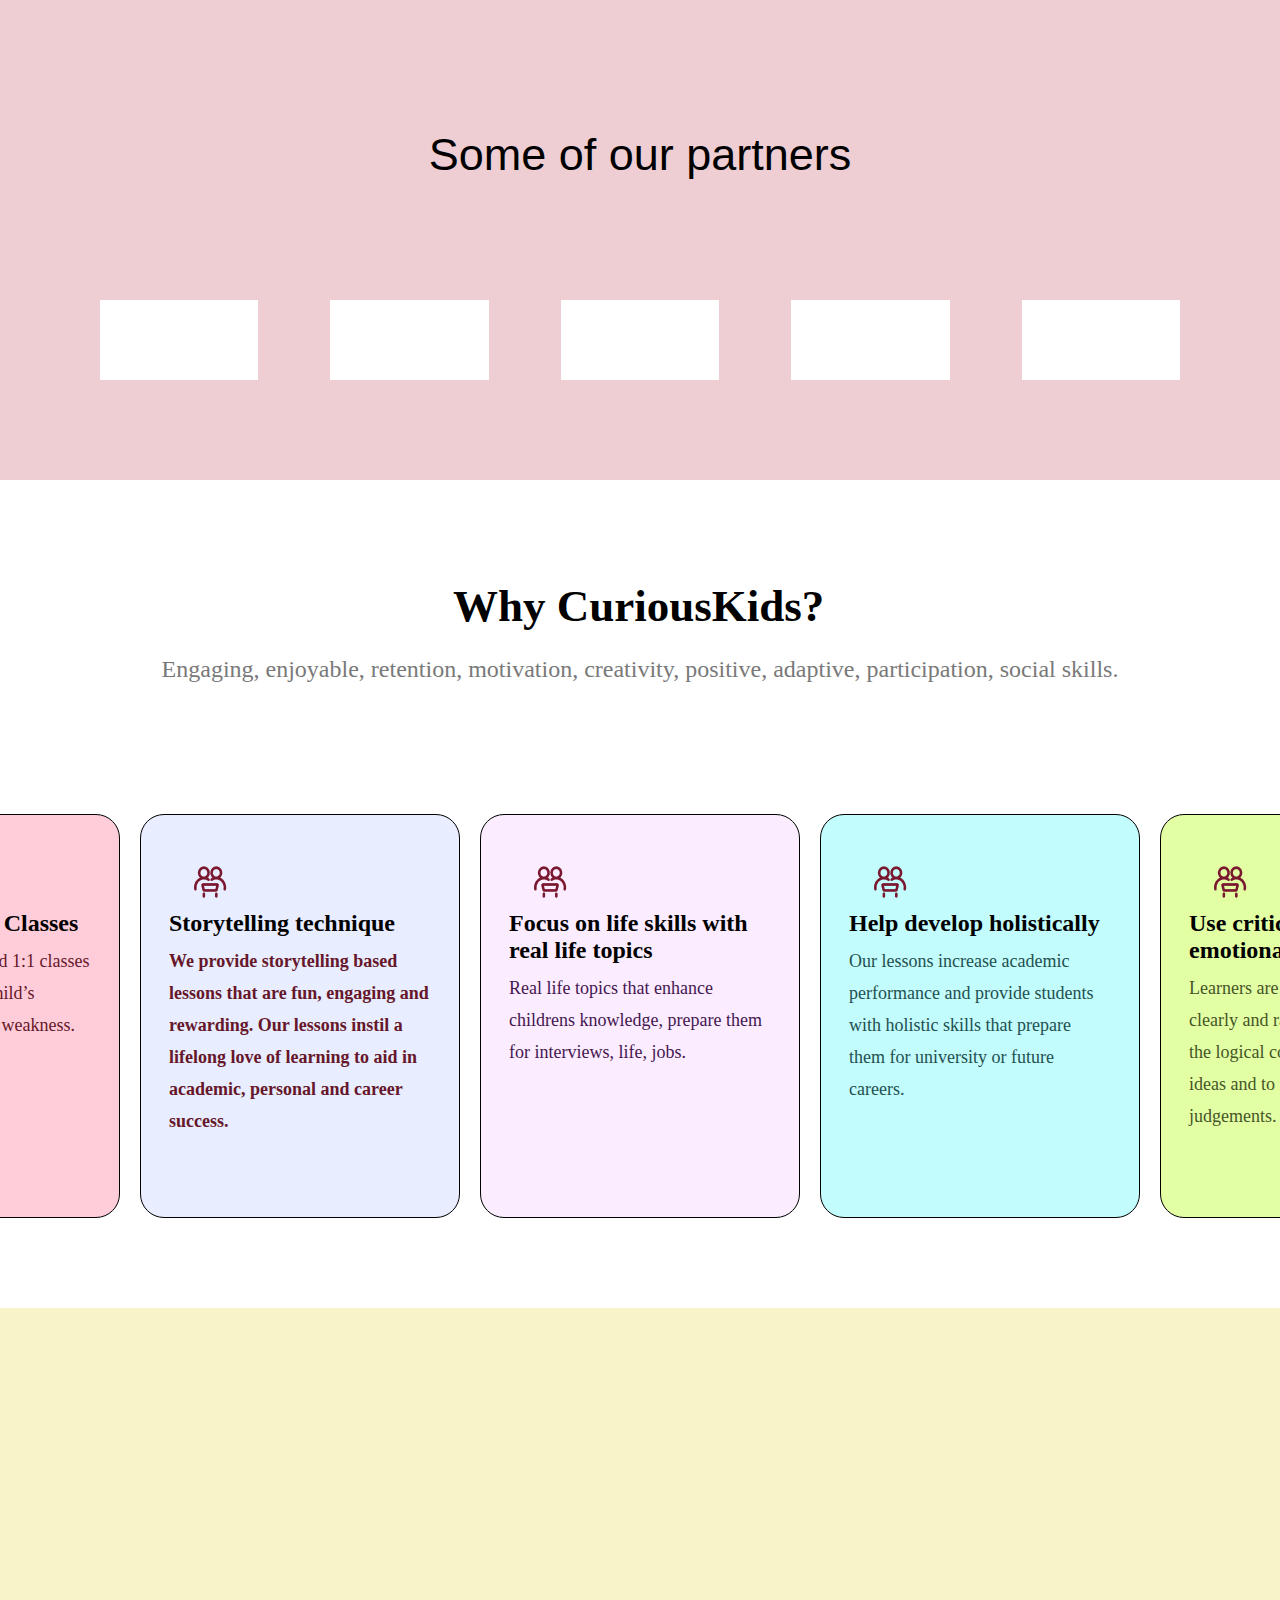
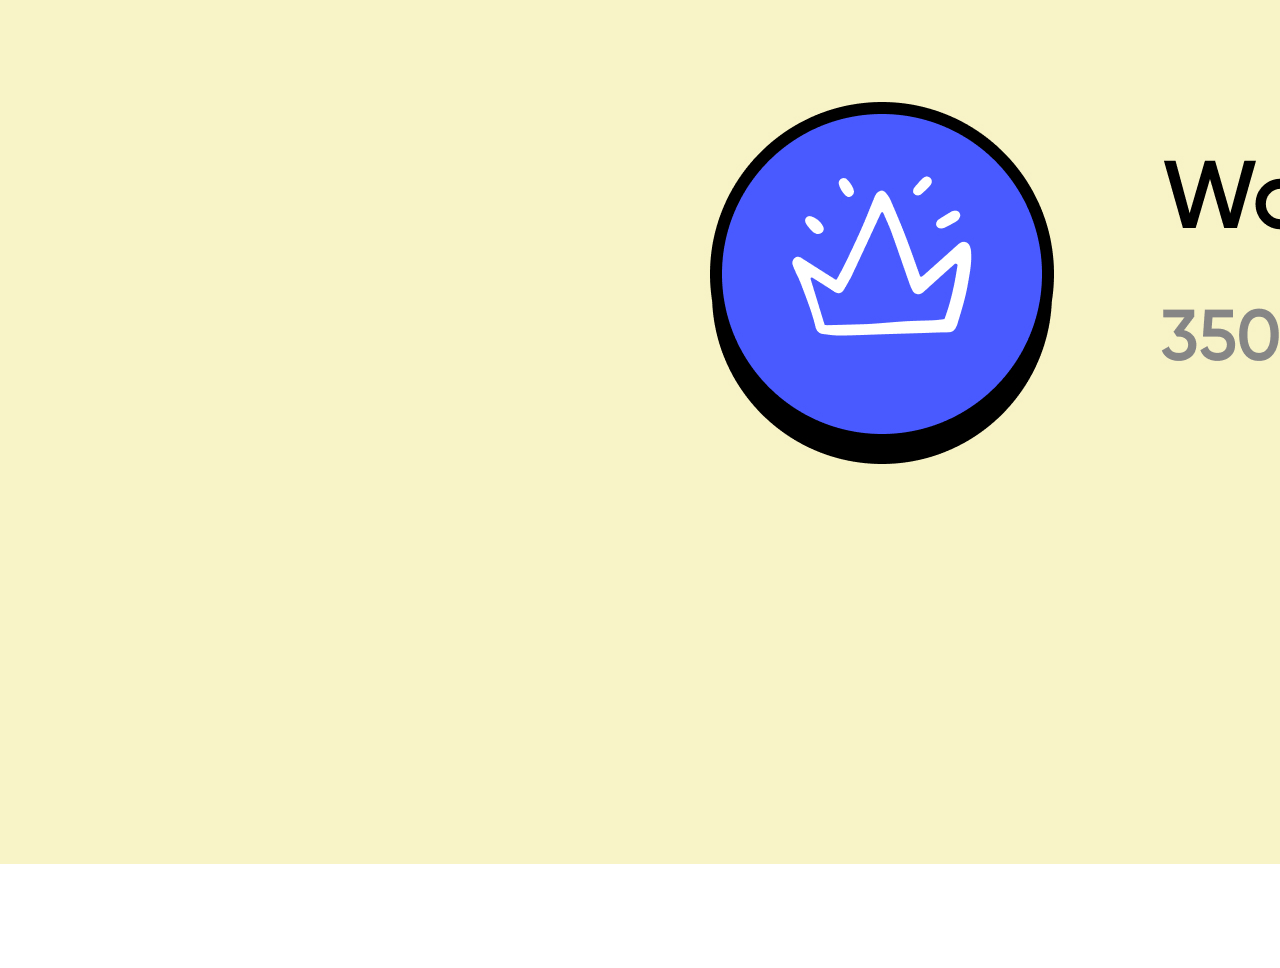
<file: section2/section2.html>
<!DOCTYPE html>
<html lang="en">
<head>
    <meta charset="UTF-8">
    <meta name="viewport" content="width=device-width, initial-scale=1.0">
    <title>Document</title>
    <link rel="stylesheet" href="section2.css">
</head>
<body>
    <div class="part1">
        <p>Some of our partners</p>
        <div class="box-wrapper">
            <div class="box1"></div>
            <div class="box2"></div>
            <div class="box3"></div>
            <div class="box4"></div>
           <div class="box5">
        
           </div>

        
        </div>

    </div>

    <div class="part2">
        <div class="text"><h1>Why CuriousKids?</h1>
            <p>Engaging, enjoyable, retention, motivation, creativity, positive, adaptive, participation, social skills.</p></div>
        
       <div class="bxwrapper">

        <div class="bx1">
            <img src="./img/Group1.png" alt=""><h2>1:1 Personalized Classes</h2>
        <p>We provide personalized 1:1 classes to help focus on your child’s strengths and minimize weakness.</p></div>
       <div class="bx2"><img src="./img/Group1.png" alt=""> <h2>Storytelling technique</h2>
    <p>We provide storytelling based lessons that are fun, engaging and rewarding. Our lessons instil a lifelong love of learning to aid in academic, personal and career success.</p></div>
       <div class="bx3"><img src="./img/Group1.png" alt=""> <h2>Focus on life skills with
        real life topics</h2>
    <p>Real life topics that enhance childrens knowledge, prepare them for interviews, life, jobs.</p></div>
       <div class="bx4"><img src="./img/Group1.png" alt="">
    <h2>Help develop holistically</h2>
<p>Our lessons increase academic performance and provide students with holistic skills that prepare them for university or future careers.</p></div>
       <div class="bx5">
        <img src="./img/Group1.png" alt="">
        <h2>Use critical thinking,
            emotional intelligence</h2>
            <p>Learners are encouraged to think clearly and rationally, to
                understand the logical connection between ideas and to make well reasoned judgements.</p>
       </div>
    </div>
    <div class="part3">
       <img src="./img/foter.jpg" alt="">
           
    </div>
   
</body>
</html>
</file>
<file: section2/section2.css>
*{
    margin: 0;
    padding: 0;
box-sizing: border-box;
}

.part1{
    background-color:rgb(238, 206, 211);
    display: flex;
width: 100%;
padding: 100px;
flex-direction: column;
justify-content: center;
align-items: center;
gap: 90px;
}

.part1 > p{
color: #000;
font-family: sans-serif;
font-size: 45px;
font-style: normal;
font-weight: 400;
line-height: 110px;
}
.box-wrapper{
    width: 100%;
    height: auto;
    display: flex;
    align-items: center;
    justify-content: center;
gap: 72px;
}
.box1{
    width:224px;
    height: 80px;
    border: solid 1px white;
    background-color: white;

}
.box2{
    width:224px;
    height: 80px;
    border: solid 1px white;
    background-color: white;
}
.box3{
    width:224px;
    height: 80px;
    border: solid 1px white;
    background-color: white;

}
.box4{
    width:224px;
    height: 80px;
    border: solid 1px white;
    background-color: white;
}
.box5{
    width:224px;
    height: 80px;
    border: solid 1px white;
    background-color: white;
}
.part2{
    display: flex;
width: 100%;
padding: 100px;
flex-direction: column;
align-items: center;
gap: 90px;

}
.text{
    display: flex;
    flex-direction: column;
    align-items: center;
    justify-content: center;
    gap: 2px;
}
.text > h1{
    width: 374px;
height: 32px;
font-size: 45px;
}
.text > p{
    color: #797979;
font-family: Gilroy-Medium;
font-size: 24px;
font-style: normal;
font-weight: 400;
line-height: 110px;
}
.bxwrapper{
    display: flex;
align-items: center;
justify-content: center;
gap:20px;
padding-top: 0px;
padding-left: auto;
padding-right: auto;
}
.bx1{
    width: 320px;
height: 404px;
border-radius: 24px;
border: 1px solid #000;
text-align: left;
background-color: #FFCDD9;;
}
.bx2{
    width: 320px;
    height: 404px;
    border-radius: 24px;
    border: 1px solid #000;
    text-align: left;
    background-color: #E8EDFF;;
}
.bx3{
    width: 320px;
    height: 404px;
    border-radius: 24px;
    border: 1px solid #000;
    text-align: left;
    background-color: #FBEDFF;
}
.bx4{
    width: 320px;
    height: 404px;
    border-radius: 24px;
    border: 1px solid #000;
    text-align: left;
    background-color: #C2FCFC;

}
.bx5{
    width: 320px;
    height: 404px;
    border-radius: 24px;
    border: 1px solid #000;
    text-align: left;
    background-color: #E2FFA4;
}

.bx1 > h2{
    color: #000;
font-family: Gilroy-SemiBold;
font-size: 24px;
font-style: normal;
font-weight: bold;
line-height: normal;
padding:8px 28px ;
}
.bx1 > p{
    color: #66172A;
font-family: Gilroy-Medium;
font-size: 18px;
font-style: normal;
font-weight: 400;
line-height: 32px;
padding-left:  28px;
padding-right: 28px;
}
.bx1 > img{
    padding-left: 53px;
    padding-top: 51px;
}
.bx2 > img{
    padding-left: 53px;
    padding-top: 51px;
}
.bx2 > h2{
    color: #000;
    font-family: Gilroy-SemiBold;
    font-size: 24px;
    font-style: normal;
    font-weight:bold;
    line-height: normal;
    padding: 8px 28px ;   
}
.bx2 > p{
    color: #66172A;
    font-family: Gilroy-Medium;
    font-size: 18px;
    font-style: normal;
    font-weight: bold;
    line-height: 32px;
 padding-left: 28px;
 padding-right: 28px;
}
.bx3 > img{
    padding-left: 53px;
    padding-top: 51px;   
}
.bx3 > h2{
    color: #000;
font-family: Gilroy-SemiBold;
font-size: 24px;
font-style: normal;
font-weight: bold;
line-height: normal;
padding: 8px 28px ;
}
.bx3 > p{
    color: #451651;
font-family: Gilroy-Medium;
font-size: 18px;
font-style: normal;
font-weight: 400;
line-height: 32px;
padding-left: 28px;
padding-right: 28px;
}
.bx4 > img{
    padding-left: 53px;
    padding-top: 51px;    
}
.bx4 > h2{
    color: #000;
font-family: Gilroy-SemiBold;
font-size: 24px;
font-style: normal;
font-weight: bold;
line-height: normal;
padding: 8px 28px ;
}
.bx4 > p{
    color: #225050;
font-family: Gilroy-Medium;
font-size: 18px;
font-style: normal;
font-weight: 400;
line-height: 32px;
padding-left: 28px;
padding-right: 28px;
}
.bx5 > img{
    padding-left: 53px;
    padding-top: 51px;     
}
.bx5 > h2{
    color: #000;
font-family: Gilroy-SemiBold;
font-size: 24px;
font-style: normal;
font-weight: bold;
line-height: normal;
padding: 8px 28px;
}
.bx5 > p{
    color: #465528;
font-family: Gilroy-Medium;
font-size: 18px;
font-style: normal;
font-weight: 400;
line-height: 32px;
padding-left: 28px;
padding-right: 28px;
}

.part3{
max-width: 1600px;

}
</file>
